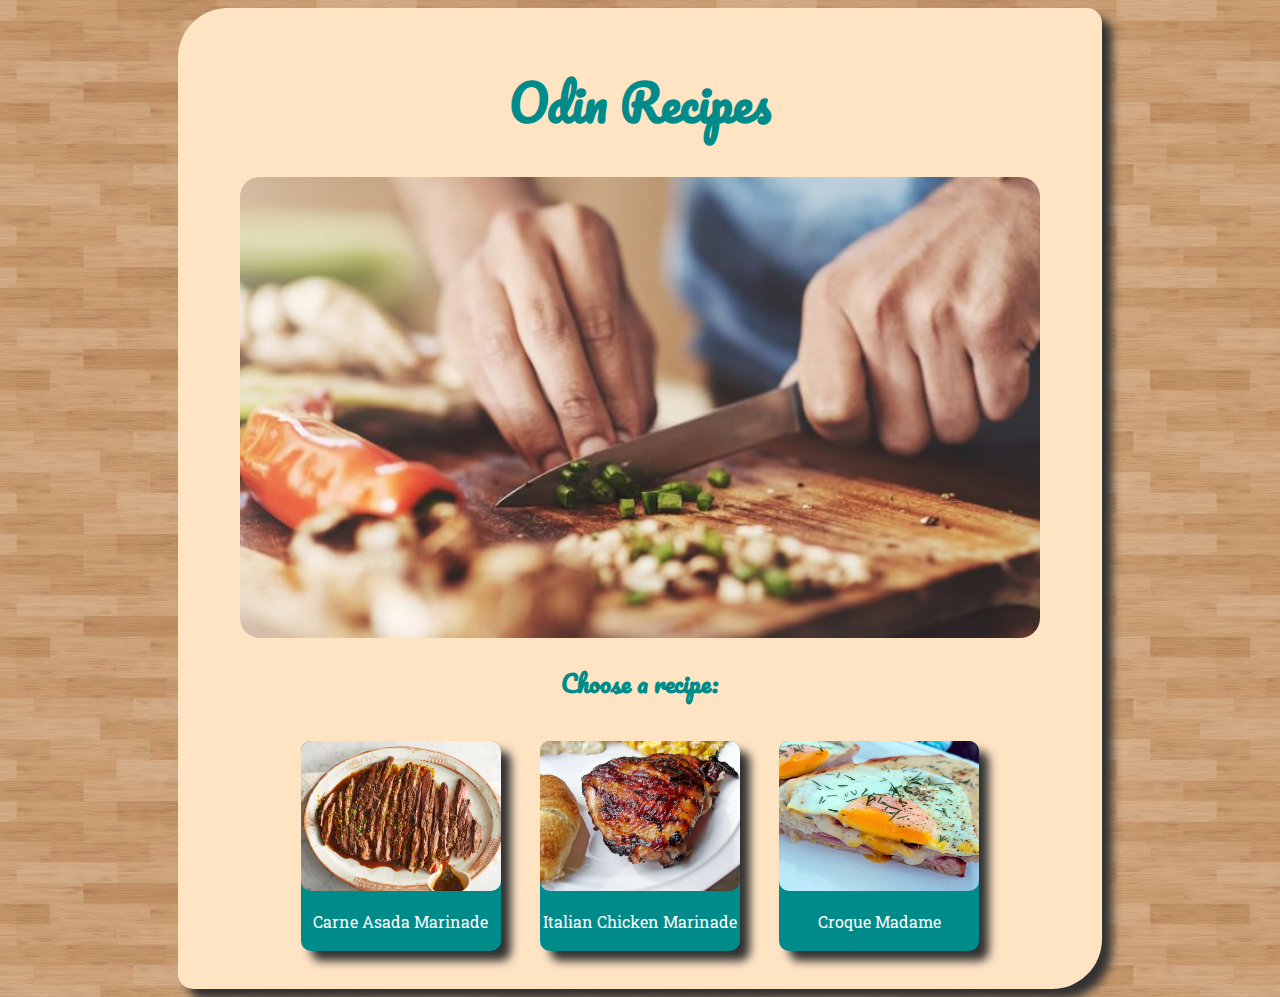
<file: index.html>
<!DOCTYPE html>
<html lang="en">
  <head>
    <meta charset="UTF-8">
    <meta http-equiv="X-UA-Compatible" content="IE=edge">
    <meta name="viewport" content="width=device-width, initial-scale=1.0">
    <title>Francesco's Odin Recipes</title>
    <link rel="stylesheet" href="styles.css">
    <link rel="preconnect" href="https://fonts.googleapis.com">
    <link rel="preconnect" href="https://fonts.gstatic.com" crossorigin>
    <link href="https://fonts.googleapis.com/css2?family=Pacifico&display=swap" rel="stylesheet">
    <link rel="preconnect" href="https://fonts.googleapis.com">
    <link rel="preconnect" href="https://fonts.gstatic.com" crossorigin>
    <link href="https://fonts.googleapis.com/css2?family=Roboto+Slab&display=swap" rel="stylesheet">
  </head>
  <body>
    <div class="container">
      <h1>Odin Recipes</h1>
      <div class="imgbox">
        <img class="image" src="images/cooking.jpg" alt="cooking image">
      </div>
      <h2>Choose a recipe:</h2>
      <div class="linkbox">
        <div class="links">
          <a href="recipes/carneAsadaMarinade/carneAsadaMarinade.html">
            <img src="images/carne-asada-marinade.jpg" alt="">
          </a>
          <p>Carne Asada Marinade</p>
        </div>
        <div class="links">
          <a href="recipes/italianChickenMarinade/italianChickenMarinade.html">
            <img src="images/italian-chicken-marinade.jpg" alt="">
          </a>
          <p>Italian Chicken Marinade</p>
        </div>
        <div class="links">
          <a href="recipes/croqueMadame/croqueMadame.html"><img src="images/croque-madame.jpg" alt=""></a>
          <p>Croque Madame</p>
        </div>
      </div>
    </div>
    </body>
</html>
</file>
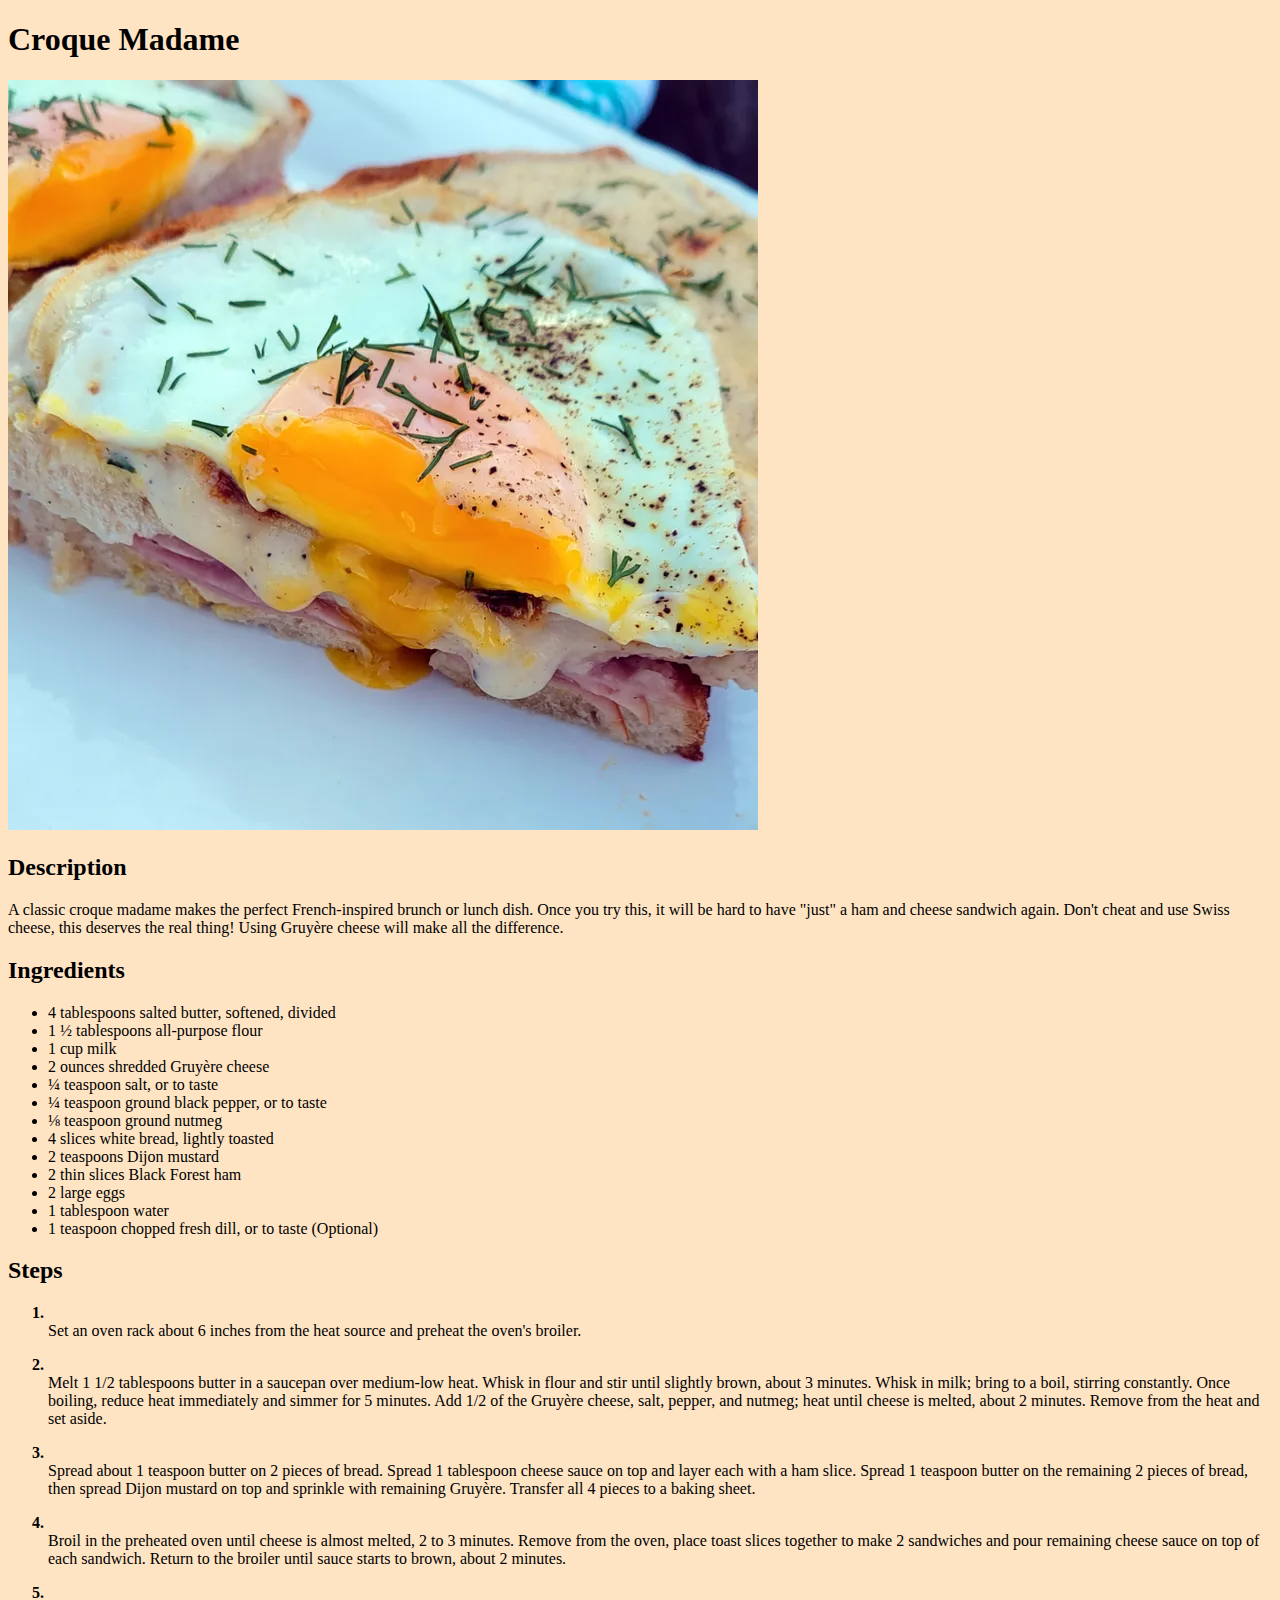
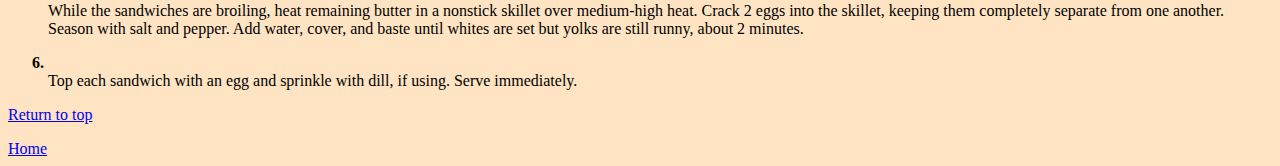
<file: recipes/croqueMadame.html>
<!DOCTYPE html>
<html lang="en">
    <head>
        <meta charset="UTF-8">
        <title>Recipe: Croque Madame</title>
        <link rel="stylesheet" href="croqueMadameStyles.css">
    </head>
    <body>
        <h1>Croque Madame</h1>
        <p>
            <img src="../images/croque-madame.jpg" alt="Croque Madame image">
        </p>
        <h2>Description</h2>
        <p>
            A classic croque madame makes the perfect French-inspired brunch or lunch dish. Once you try this, it will 
            be hard to have "just" a ham and cheese sandwich again. Don't cheat and use Swiss cheese, this deserves 
            the real thing! Using Gruyère cheese will make all the difference.
        </p>
        <h2>Ingredients</h2>
        <ul>
            <li>4 tablespoons salted butter, softened, divided</li>
            <li>1 ½ tablespoons all-purpose flour</li>
            <li>1 cup milk</li>
            <li>2 ounces shredded Gruyère cheese</li>
            <li>¼ teaspoon salt, or to taste</li>
            <li>¼ teaspoon ground black pepper, or to taste</li>
            <li>⅛ teaspoon ground nutmeg</li>
            <li>4 slices white bread, lightly toasted</li>
            <li>2 teaspoons Dijon mustard</li>
            <li>2 thin slices Black Forest ham</li>
            <li>2 large eggs</li>
            <li>1 tablespoon water</li>
            <li>1 teaspoon chopped fresh dill, or to taste (Optional)</li>
        </ul>
        <h2>Steps</h2>
        <ol>
            <strong><li></li></strong>
            Set an oven rack about 6 inches from the heat source and preheat the oven's broiler. 
            <p></p>

            <strong><li></li></strong>
            Melt 1 1/2 tablespoons butter in a saucepan over medium-low heat. Whisk in flour and stir until slightly 
            brown, about 3 minutes. Whisk in milk; bring to a boil, stirring constantly. Once boiling, reduce heat 
            immediately and simmer for 5 minutes. Add 1/2 of the Gruyère cheese, salt, pepper, and nutmeg; heat until 
            cheese is melted, about 2 minutes. Remove from the heat and set aside.
            <p></p>

            <strong><li></li></strong>
            Spread about 1 teaspoon butter on 2 pieces of bread. Spread 1 tablespoon cheese sauce on top and layer 
            each with a ham slice. Spread 1 teaspoon butter on the remaining 2 pieces of bread, then spread Dijon 
            mustard on top and sprinkle with remaining Gruyère. Transfer all 4 pieces to a baking sheet.
            <p></p>

            <strong><li></li></strong>
            Broil in the preheated oven until cheese is almost melted, 2 to 3 minutes. Remove from the oven, place 
            toast slices together to make 2 sandwiches and pour remaining cheese sauce on top of each sandwich. 
            Return to the broiler until sauce starts to brown, about 2 minutes.
            <p></p>

            <strong><li></li></strong>
            While the sandwiches are broiling, heat remaining butter in a nonstick skillet over medium-high heat. 
            Crack 2 eggs into the skillet, keeping them completely separate from one another. Season with salt and 
            pepper. Add water, cover, and baste until whites are set but yolks are still runny, about 2 minutes.
            <p></p>

            <strong><li></li></strong>
            Top each sandwich with an egg and sprinkle with dill, if using. Serve immediately.
            <p></p>

        </ol>
        <p><a href="#top">Return to top</a></p>
        <a href="../index.html">Home</a>
    </body>
</html>
</file>
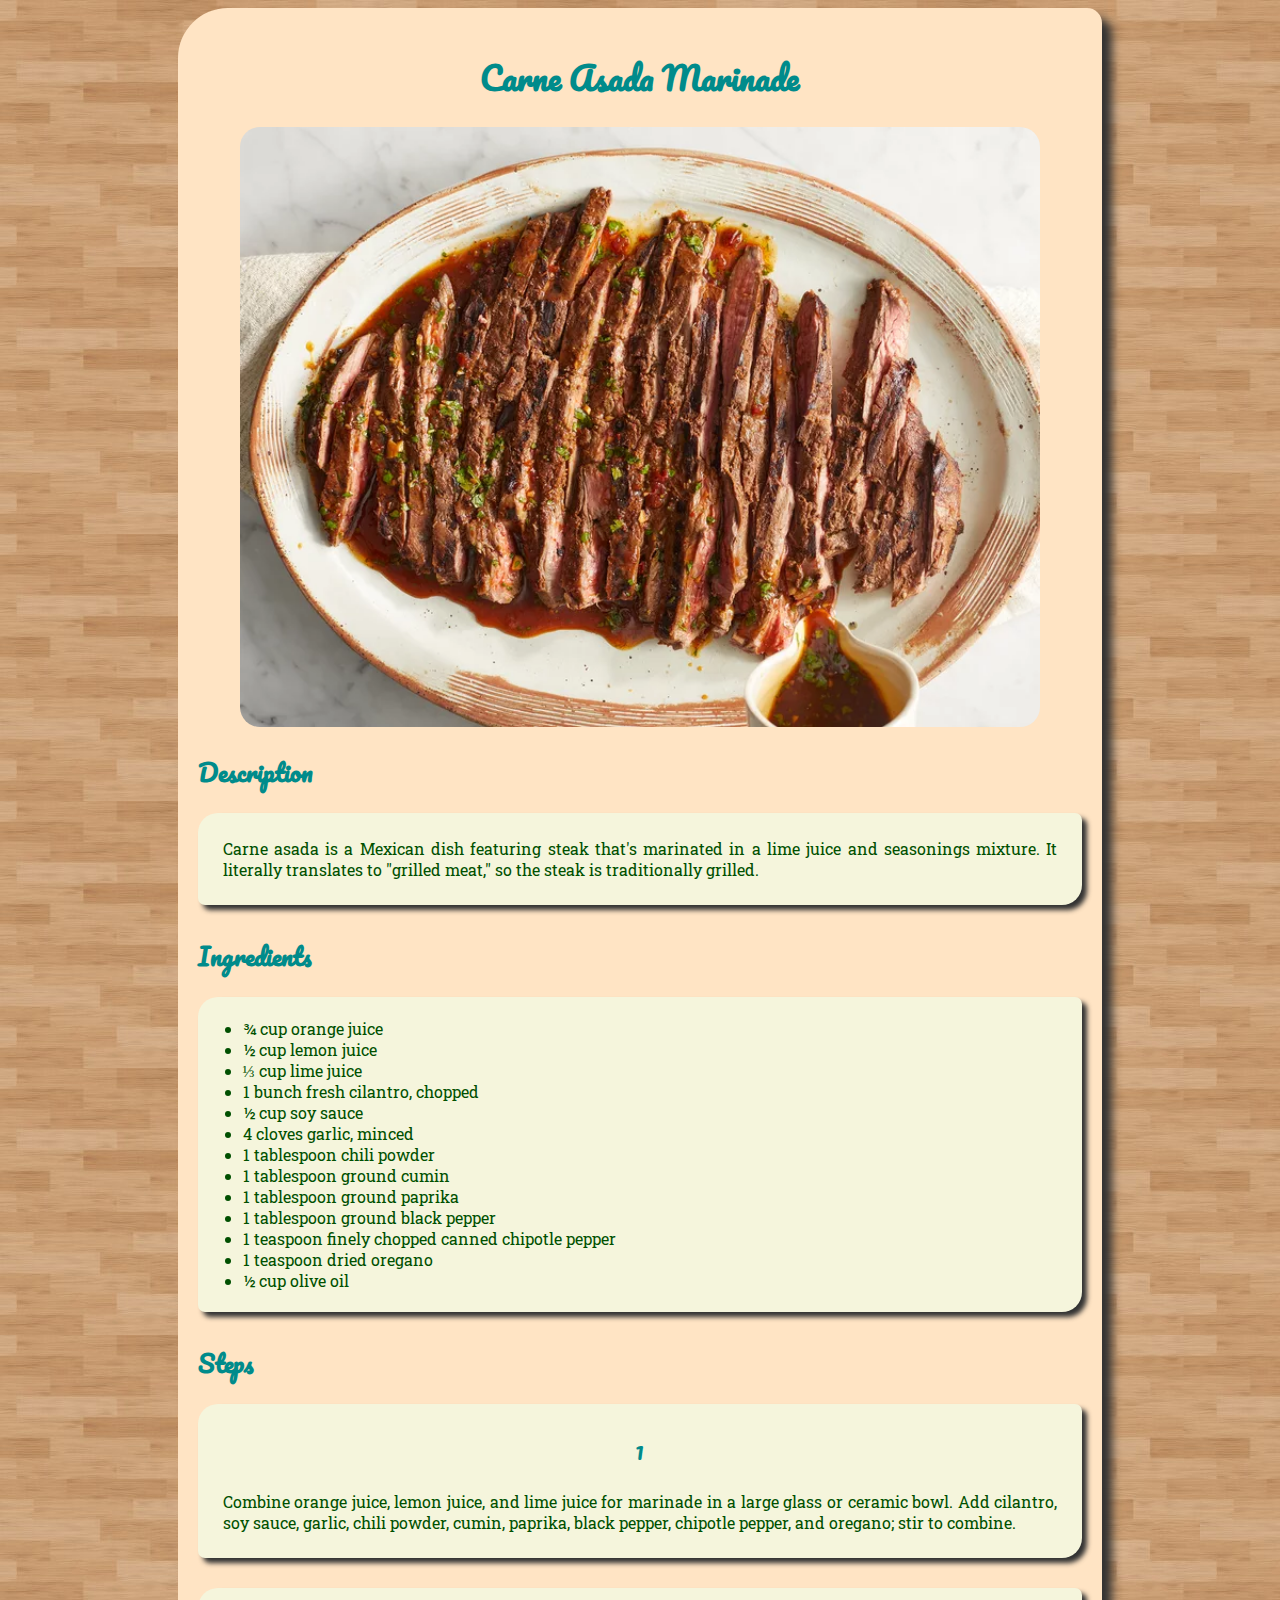
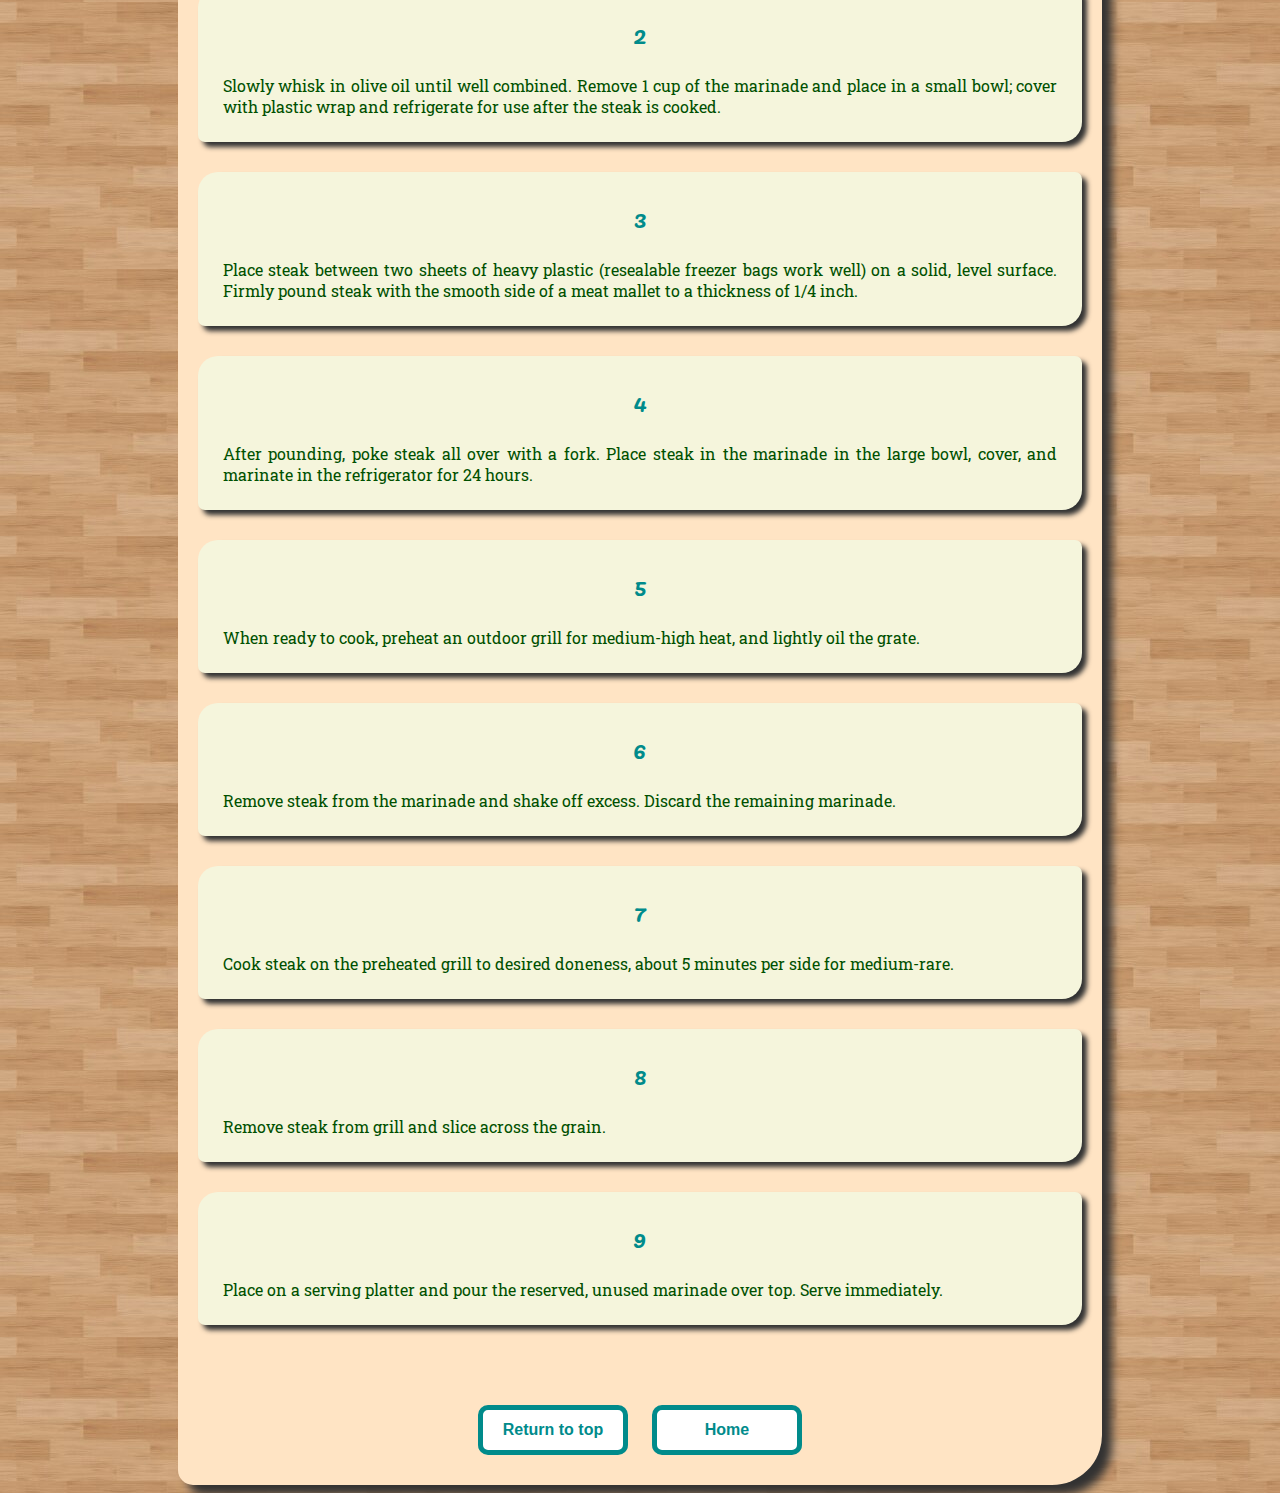
<file: recipes/carneAsadaMarinade/carneAsadaMarinade.html>
<!DOCTYPE html>
<html lang="en">
  <head>
    <meta charset="UTF-8">
    <meta http-equiv="X-UA-Compatible" content="IE=edge">
    <meta name="viewport" content="width=device-width, initial-scale=1.0">
    <title>Recipe: Carne Asada Marinade</title>
    <link rel="stylesheet" href="carneAsadaMarinadeStyles.css">
    <link rel="preconnect" href="https://fonts.googleapis.com">
    <link rel="preconnect" href="https://fonts.gstatic.com" crossorigin>
    <link href="https://fonts.googleapis.com/css2?family=Pacifico&display=swap" rel="stylesheet">
    <link rel="preconnect" href="https://fonts.googleapis.com">
    <link rel="preconnect" href="https://fonts.gstatic.com" crossorigin>
    <link href="https://fonts.googleapis.com/css2?family=Roboto+Slab&display=swap" rel="stylesheet">
  </head>
  <body>
    <div class="container">
      <h1>Carne Asada Marinade</h1>
      <div class="imgbox">
        <img class="image" src="../../images/carne-asada-marinade.jpg" alt="Carne Asada Marinade image">
      </div>
      <h2>Description</h2>
      <div class="paragraph">
        <p>
          Carne asada is a Mexican dish featuring steak that's marinated in a lime juice and seasonings mixture. 
          It literally translates to "grilled meat," so the steak is traditionally grilled.
        </p>
      </div>
      <h2>Ingredients</h2>
      <div class="paragraph">
        <ul>
          <li>¾ cup orange juice</li>
          <li>½ cup lemon juice</li>
          <li>⅓ cup lime juice</li>
          <li>1 bunch fresh cilantro, chopped</li>
          <li>½ cup soy sauce</li>
          <li>4 cloves garlic, minced</li>
          <li>1 tablespoon chili powder</li>
          <li>1 tablespoon ground cumin</li>
          <li>1 tablespoon ground paprika</li>
          <li>1 tablespoon ground black pepper</li>
          <li>1 teaspoon finely chopped canned chipotle pepper </li>
          <li>1 teaspoon dried oregano</li>
          <li>½ cup olive oil</li>
        </ul>
      </div>

      <h2>Steps</h2>

      <div class="paragraph">
        <p class="numbers">1</p>
        <p>
          Combine orange juice, lemon juice, and lime juice for marinade in a large glass or ceramic bowl. 
          Add cilantro, soy sauce, garlic, chili powder, cumin, paprika, black pepper, chipotle pepper, and oregano; 
          stir to combine.
        </p>
      </div>
      
      <div class="paragraph">
        <p class="numbers">2</p>
        <p>
          Slowly whisk in olive oil until well combined. Remove 1 cup of the marinade and place in a small bowl; 
          cover with plastic wrap and refrigerate for use after the steak is cooked.
        </p>
      </div>
      
      <div class="paragraph">
        <p class="numbers">3</p>
        <p>
          Place steak between two sheets of heavy plastic (resealable freezer bags work well) on a solid, level 
          surface. Firmly pound steak with the smooth side of a meat mallet to a thickness of 1/4 inch.
        </p>
      </div>
      
      <div class="paragraph">
        <p class="numbers">4</p>
        <p>
          After pounding, poke steak all over with a fork. Place steak in the marinade in the large bowl, cover, 
          and marinate in the refrigerator for 24 hours.
        </p>
      </div>
      
      <div class="paragraph">
        <p class="numbers">5</p>
        <p>
          When ready to cook, preheat an outdoor grill for medium-high heat, and lightly oil the grate.
        </p>
      </div>
      
      <div class="paragraph">
        <p class="numbers">6</p>
        <p>
          Remove steak from the marinade and shake off excess. Discard the remaining marinade.
        </p>
      </div>
      
      <div class="paragraph">
        <p class="numbers">7</p>
        <p>
          Cook steak on the preheated grill to desired doneness, about 5 minutes per side for medium-rare.
        </p>
      </div>
      
      <div class="paragraph">
        <p class="numbers">8</p>
        <p>
          Remove steak from grill and slice across the grain.
        </p>
      </div>
      
      <div class="paragraph">
        <p class="numbers">9</p>
        <p>
          Place on a serving platter and pour the reserved, unused marinade over top. Serve immediately.
        </p>
      </div>

      <div class="buttonsBox">
        <div class="button">
          <a href="#top">
            <button>
              Return to top
            </button>
          </a>
        </div>
        <div class="button">
          <a href="../../index.html">
            <button>
              Home
            </button>
          </a>
        </div>
      </div>

    </div>
  </body>
</html>
</file>
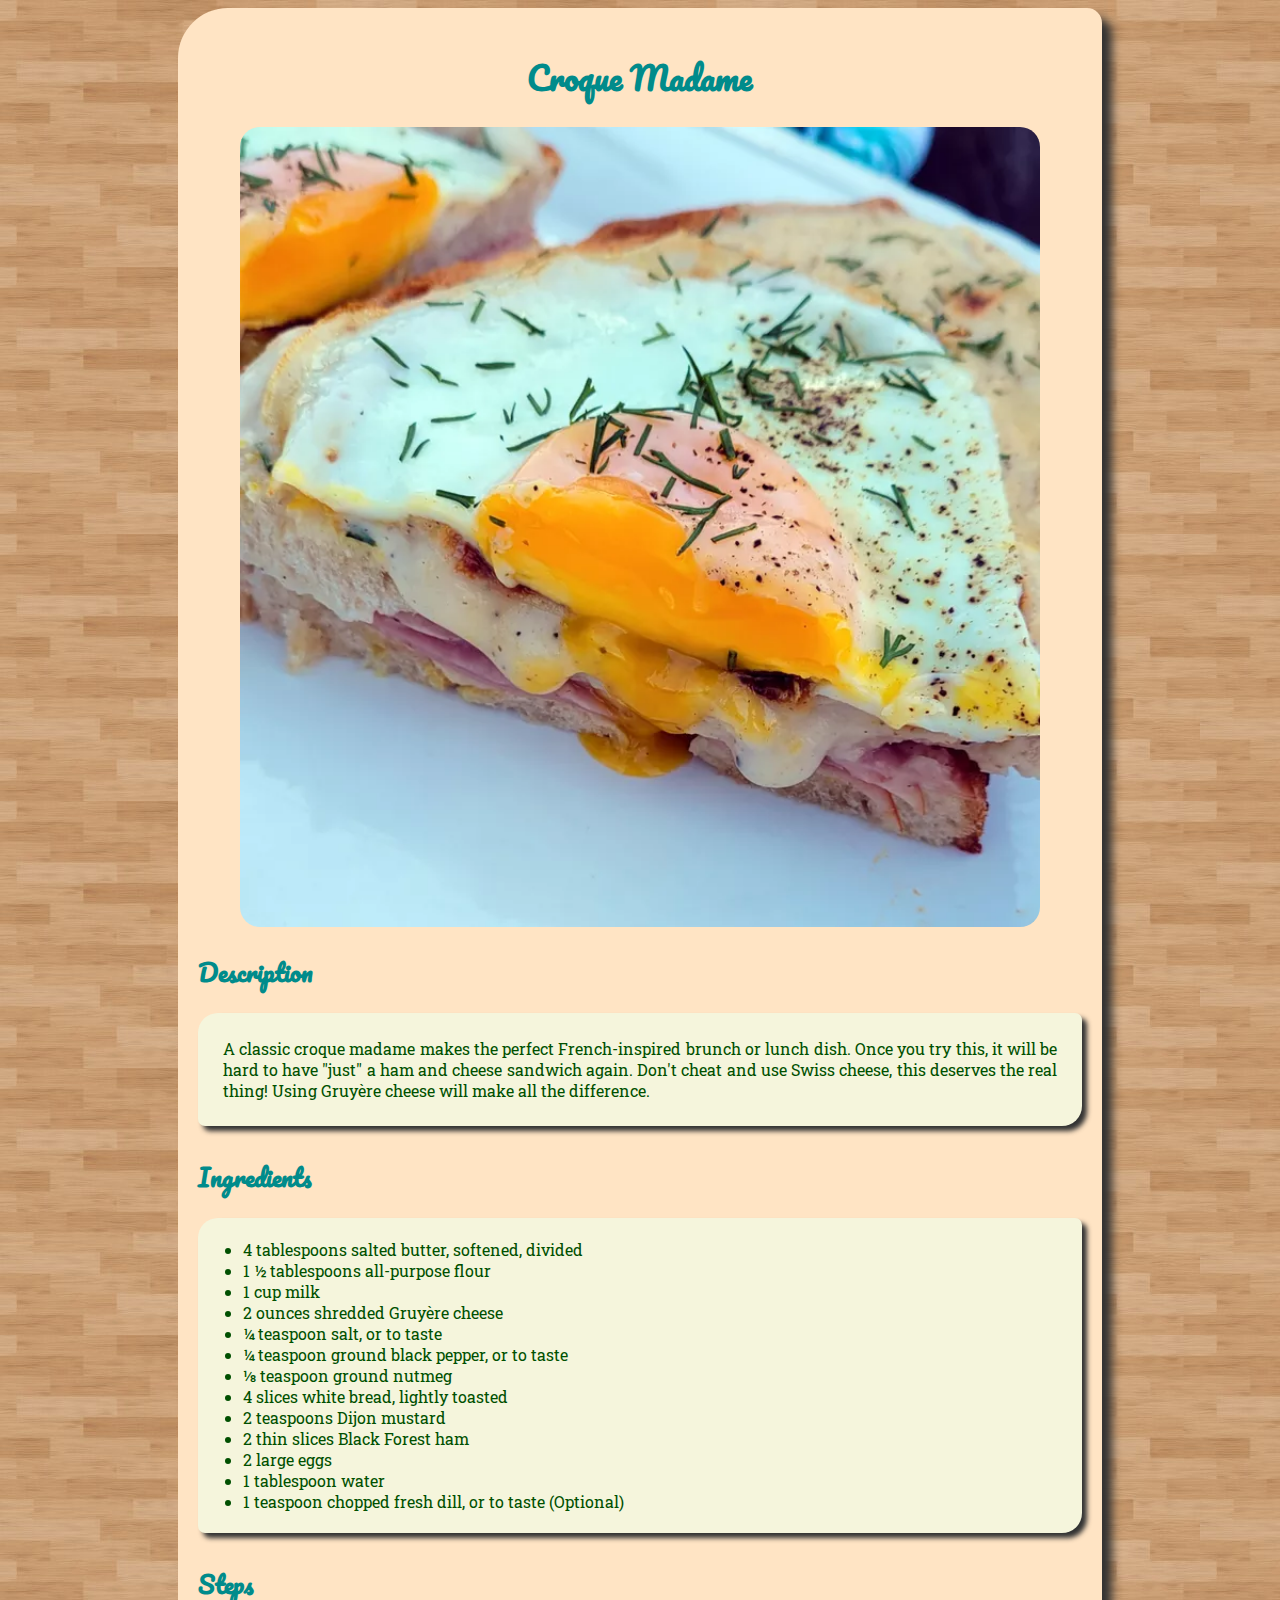
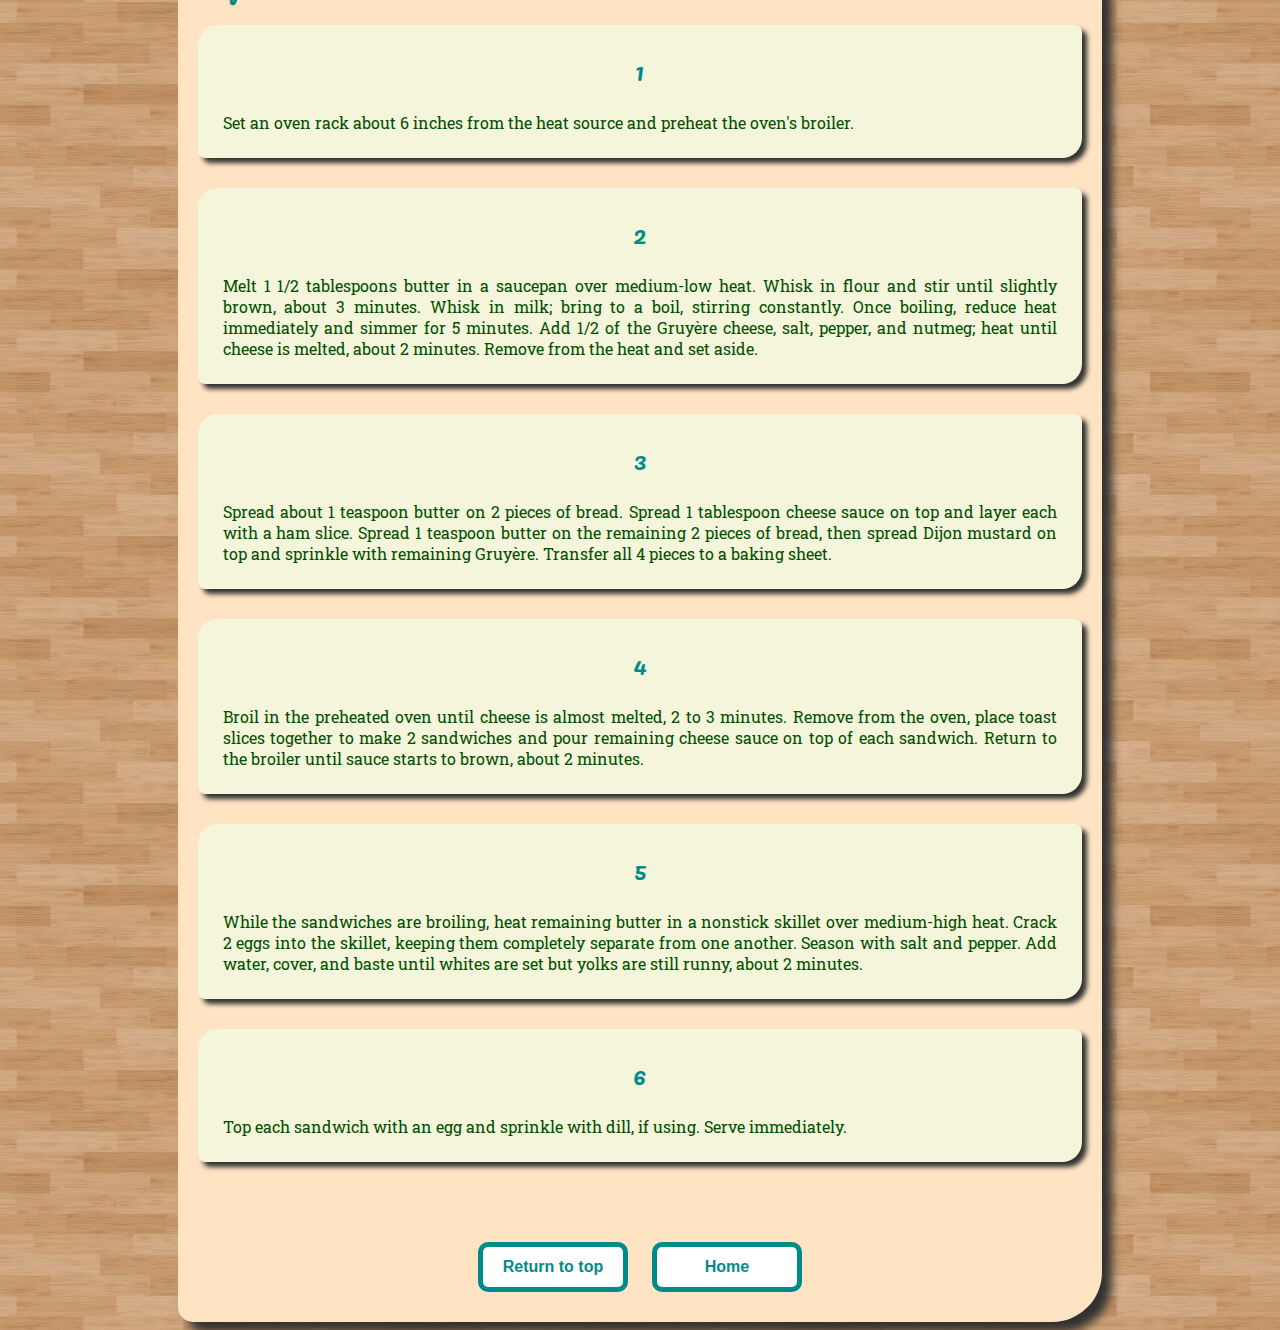
<file: recipes/croqueMadame/croqueMadame.html>
<!DOCTYPE html>
<html lang="en">
  <head>
    <meta charset="UTF-8">
    <meta http-equiv="X-UA-Compatible" content="IE=edge">
    <meta name="viewport" content="width=device-width, initial-scale=1.0">
    <title>Recipe: Croque Madame</title>
    <link rel="stylesheet" href="croqueMadameStyles.css">
    <link rel="preconnect" href="https://fonts.googleapis.com">
    <link rel="preconnect" href="https://fonts.gstatic.com" crossorigin>
    <link href="https://fonts.googleapis.com/css2?family=Pacifico&display=swap" rel="stylesheet">
    <link rel="preconnect" href="https://fonts.googleapis.com">
    <link rel="preconnect" href="https://fonts.gstatic.com" crossorigin>
    <link href="https://fonts.googleapis.com/css2?family=Roboto+Slab&display=swap" rel="stylesheet">
  </head>
  <body>
    <div class="container">
      <h1>Croque Madame</h1>
      <div class="imgbox">
        <img class="image" src="../../images/croque-madame.jpg" alt="Croque Madame image">
      </div>
      <h2>Description</h2>
      <div class="paragraph">
        <p>
          A classic croque madame makes the perfect French-inspired brunch or lunch dish. Once you try this, it will 
          be hard to have "just" a ham and cheese sandwich again. Don't cheat and use Swiss cheese, this deserves 
          the real thing! Using Gruyère cheese will make all the difference.
        </p>
      </div>
      <h2>Ingredients</h2>
      <div class="paragraph">
        <ul>
          <li>4 tablespoons salted butter, softened, divided</li>
          <li>1 ½ tablespoons all-purpose flour</li>
          <li>1 cup milk</li>
          <li>2 ounces shredded Gruyère cheese</li>
          <li>¼ teaspoon salt, or to taste</li>
          <li>¼ teaspoon ground black pepper, or to taste</li>
          <li>⅛ teaspoon ground nutmeg</li>
          <li>4 slices white bread, lightly toasted</li>
          <li>2 teaspoons Dijon mustard</li>
          <li>2 thin slices Black Forest ham</li>
          <li>2 large eggs</li>
          <li>1 tablespoon water</li>
          <li>1 teaspoon chopped fresh dill, or to taste (Optional)</li>
        </ul>
      </div>
      
      <h2>Steps</h2>
      
      <div class="paragraph">
        <p class="numbers">1</p>
        <p>
          Set an oven rack about 6 inches from the heat source and preheat the oven's broiler.
        </p>
      </div>

      <div class="paragraph">
        <p class="numbers">2</p>
        <p>
          Melt 1 1/2 tablespoons butter in a saucepan over medium-low heat. Whisk in flour and stir until slightly 
          brown, about 3 minutes. Whisk in milk; bring to a boil, stirring constantly. Once boiling, reduce heat 
          immediately and simmer for 5 minutes. Add 1/2 of the Gruyère cheese, salt, pepper, and nutmeg; heat until 
          cheese is melted, about 2 minutes. Remove from the heat and set aside.
        </p>
      </div>

      <div class="paragraph">
        <p class="numbers">3</p>
        <p>
          Spread about 1 teaspoon butter on 2 pieces of bread. Spread 1 tablespoon cheese sauce on top and layer 
          each with a ham slice. Spread 1 teaspoon butter on the remaining 2 pieces of bread, then spread Dijon 
          mustard on top and sprinkle with remaining Gruyère. Transfer all 4 pieces to a baking sheet.
        </p>
      </div>

      <div class="paragraph">
        <p class="numbers">4</p>
        <p>
          Broil in the preheated oven until cheese is almost melted, 2 to 3 minutes. Remove from the oven, place 
          toast slices together to make 2 sandwiches and pour remaining cheese sauce on top of each sandwich. 
          Return to the broiler until sauce starts to brown, about 2 minutes.
        </p>
      </div>

      <div class="paragraph">
        <p class="numbers">5</p>
        <p>
          While the sandwiches are broiling, heat remaining butter in a nonstick skillet over medium-high heat. 
          Crack 2 eggs into the skillet, keeping them completely separate from one another. Season with salt and 
          pepper. Add water, cover, and baste until whites are set but yolks are still runny, about 2 minutes.
        </p>
      </div>

      <div class="paragraph">
        <p class="numbers">6</p>
        <p>
          Top each sandwich with an egg and sprinkle with dill, if using. Serve immediately.
        </p>
      </div>

      <div class="buttonsBox">
        <div class="button">
          <a href="#top">
            <button>
              Return to top
            </button>
          </a>
        </div>
        <div class="button">
          <a href="../../index.html">
            <button>
              Home
            </button>
          </a>
        </div>
      </div>
    </div>
  </body>
</html>
</file>
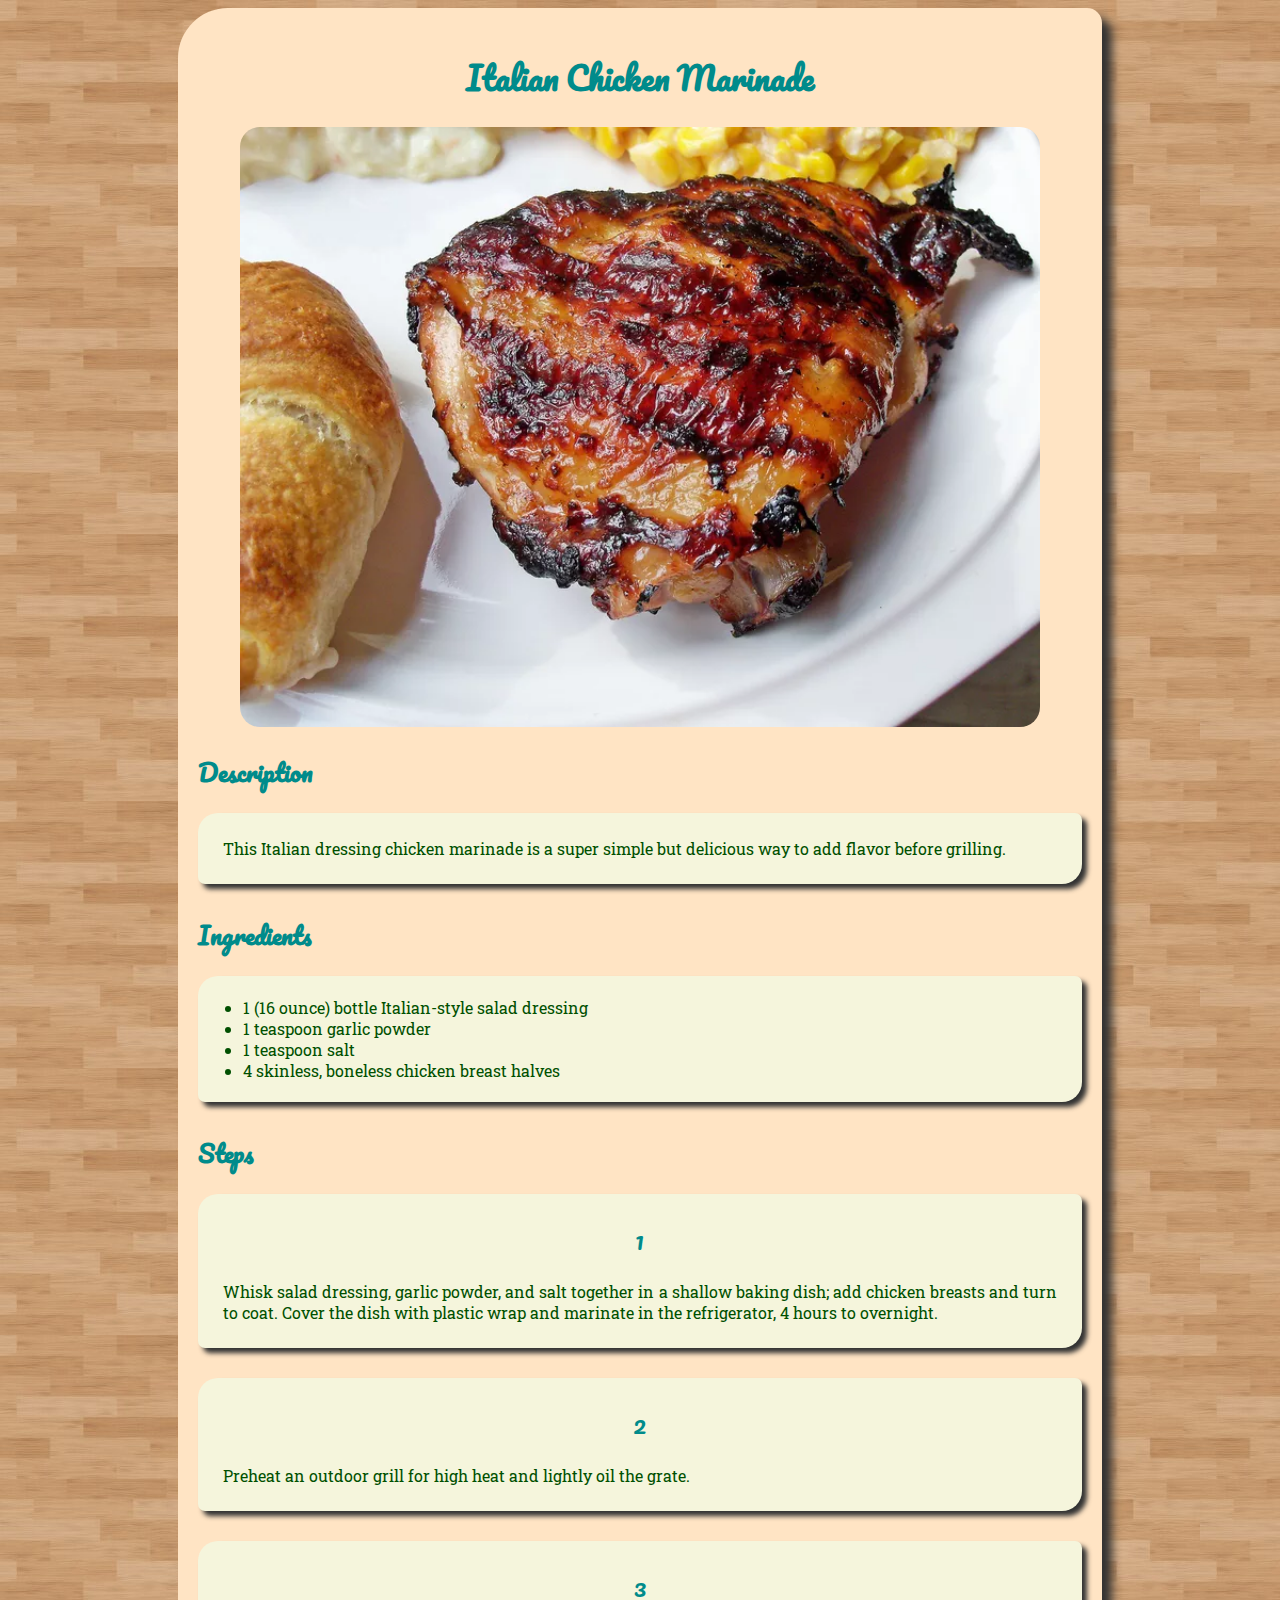
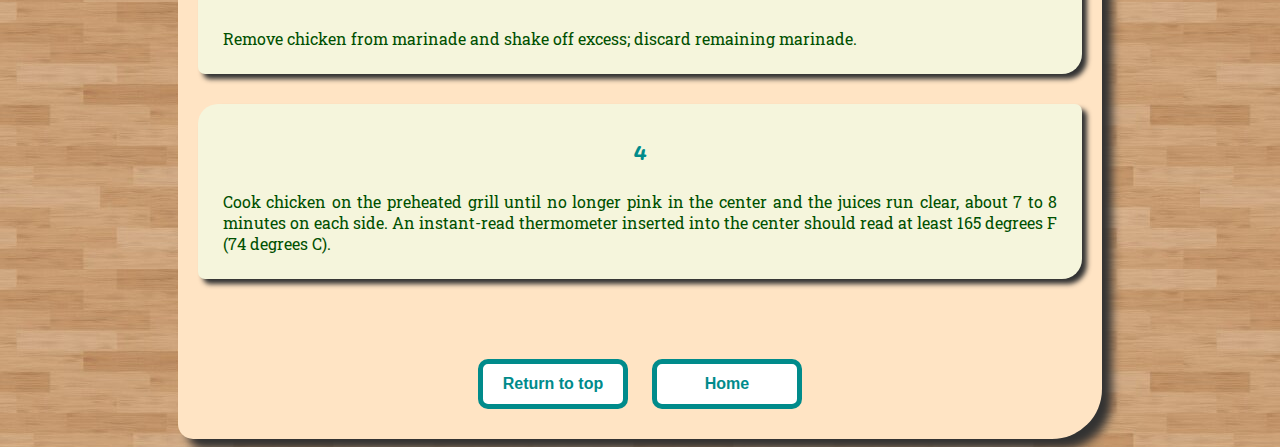
<file: recipes/italianChickenMarinade/italianChickenMarinade.html>
<!DOCTYPE html>
<html lang="en">
  <head>
    <meta charset="UTF-8">
    <meta http-equiv="X-UA-Compatible" content="IE=edge">
    <meta name="viewport" content="width=device-width, initial-scale=1.0">
    <title>Recipe: Italian Chicken Marinade</title>
    <link rel="stylesheet" href="italianChickenMarinadeStyles.css">
    <link rel="preconnect" href="https://fonts.googleapis.com">
    <link rel="preconnect" href="https://fonts.gstatic.com" crossorigin>
    <link href="https://fonts.googleapis.com/css2?family=Pacifico&display=swap" rel="stylesheet">
    <link rel="preconnect" href="https://fonts.googleapis.com">
    <link rel="preconnect" href="https://fonts.gstatic.com" crossorigin>
    <link href="https://fonts.googleapis.com/css2?family=Roboto+Slab&display=swap" rel="stylesheet">
  </head>
  <body>
    <div class="container">
      <h1>Italian Chicken Marinade</h1>
      <div class="imgbox">
        <img class="image" src="../../images/italian-chicken-marinade.jpg" alt="Italian Chicken Marinade image">
      </div>
      <h2>Description</h2>
      <div class="paragraph">
        <p>
          This Italian dressing chicken marinade is a super simple but delicious way to add flavor before grilling.
        </p>
      </div>
      <h2>Ingredients</h2>
      <div class="paragraph">
        <ul>
          <li>1 (16 ounce) bottle Italian-style salad dressing</li>
          <li>1 teaspoon garlic powder</li>
          <li>1 teaspoon salt</li>
          <li>4 skinless, boneless chicken breast halves</li>
        </ul>
      </div>
      
      <h2>Steps</h2>

      <div class="paragraph">
        <p class="numbers">1</p>
        <p>
          Whisk salad dressing, garlic powder, and salt together in a shallow baking dish; add chicken breasts and 
          turn to coat. Cover the dish with plastic wrap and marinate in the refrigerator, 4 hours to overnight.
        </p>
      </div>
      
      <div class="paragraph">
        <p class="numbers">2</p>
        <p>
          Preheat an outdoor grill for high heat and lightly oil the grate.
        </p>
      </div>
      
      <div class="paragraph">
        <p class="numbers">3</p>
        <p>
          Remove chicken from marinade and shake off excess; discard remaining marinade.
        </p>
      </div>
      
      <div class="paragraph">
        <p class="numbers">4</p>
        <p>
          Cook chicken on the preheated grill until no longer pink in the center and the juices run clear, about 7 
          to 8 minutes on each side. An instant-read thermometer inserted into the center should read at least 165 
          degrees F (74 degrees C).
        </p>
      </div>

      <div class="buttonsBox">
        <div class="button">
          <a href="#top">
            <button>
              Return to top
            </button>
          </a>
        </div>
        <div class="button">
          <a href="../../index.html">
            <button>
              Home
            </button>
          </a>
        </div>
      </div>
            
    </div>
  </body>
</html>
</file>
<file: styles.css>
body {
    background-image: url("images/wood-background.jpg");
}

.container{
    background: bisque;
    padding: 20px;
    width: 70%;
    max-width: 1000px;
    margin: auto;
    border-radius: 50px 15px;
    box-shadow: 10px 10px 10px rgb(50, 50, 50);
}

h1 {
    font-size: 48px;
}

h1,
h2 {
    text-align: center;
    color: darkcyan;
    font-family: 'Pacifico', sans-serif;
}

.imgbox {
    width: 100%;
    height: auto;
    text-align: center;
}

.image {
    width: 100%;
    max-width: 800px;
    height: auto;
    border: 0%;
    border-radius: 20px;
}

.links {
    width: 22%;
    text-align: center;
    list-style-position: inside;
    margin: auto;
    color: white;
    display: inline-block;
    margin: 2%;
    background-color: darkcyan;
    height: 210px;
    width: 200px;
    border-radius: 10px;
    box-shadow: 10px 10px 10px rgb(50, 50, 50);
    transition-property: transform;
    transition-duration: 0.3s;
    transition-timing-function: ease;
    transition-delay: 0s;
}

p {
    font-family: 'Roboto Slab', serif;
}

ul {
    font-family: 'Roboto Slab', serif;
}

.linkbox {
    text-align: center;
}

.linkbox img {
    height: 150px;
    width: 200px;
    border-radius: 10px;
}

.links:hover {
    transform: translateY(-10px);
}
</file>
<file: recipes/croqueMadameStyles.css>
body {
    background-color: bisque;
}
</file>
<file: recipes/carneAsadaMarinade/carneAsadaMarinadeStyles.css>
body {
    background-image: url("../../images/wood-background.jpg");
}

h1,
h2 {
    font-family: 'Pacifico', sans-serif;
    color: darkcyan;
}

h1 {
    text-align: center;
}

.container{
    background: bisque;
    padding: 20px;
    width: 70%;
    max-width: 1000px;
    margin: auto;
    border-radius: 50px 15px;
    box-shadow: 10px 10px 10px rgb(50, 50, 50);
}

.imgbox {
    width: 100%;
    height: auto;
    text-align: center;
}

.image {
    width: 100%;
    max-width: 800px;
    height: auto;
    border: 0%;
    border-radius: 20px;
}

.numbers {
    text-align: center;
    font-family: 'Pacifico', sans-serif;
    color: darkcyan;
    font-size: 24px;
}

p,
ul {
    text-align: justify;
    font-family: 'Roboto Slab', serif;
    color: rgb(0, 80, 0);
}

.paragraph {
    background-color: beige;
    padding: 5px;
    border-radius: 20px 7px;
    box-shadow: 5px 5px 5px rgb(50, 50, 50);
    margin-bottom: 30px;
}

.paragraph p {
    margin: 20px;
}

.buttonsBox {
    text-align: center;
}

.button {
    display: inline-block;
    margin-top: 50px;
    margin-bottom: 10px;
}

button {
    background-color: white;
    color: darkcyan;
    height: 50px;
    width: 150px;
    border: 5px solid;
    border-color: darkcyan;
    margin-inline: 10px;
    font-family: sans-serif;
    font-weight: bold;
    font-size: 16px;
    border-radius: 10px;
    transition-property: transform;
    transition-duration: 0.3s;
    transition-timing-function: ease;
    transition-delay: 0s;
}

button:hover {
    transform: translateY(-10px);
    background-color: darkcyan;
    color: white;
}
</file>
<file: recipes/croqueMadame/croqueMadameStyles.css>
body {
    background-image: url("../../images/wood-background.jpg");
}

h1,
h2 {
    font-family: 'Pacifico', sans-serif;
    color: darkcyan;
}

h1 {
    text-align: center;
}

.container{
    background: bisque;
    padding: 20px;
    width: 70%;
    max-width: 1000px;
    margin: auto;
    border-radius: 50px 15px;
    border-radius: 50px 15px;
    box-shadow: 10px 10px 10px rgb(50, 50, 50);
}

.imgbox {
    width: 100%;
    height: auto;
    text-align: center;
}

.image {
    width: 100%;
    max-width: 800px;
    height: auto;
    border: 0%;
    border-radius: 20px;
}

.numbers {
    text-align: center;
    font-family: 'Pacifico', sans-serif;
    color: darkcyan;
    font-size: 24px;
}

p,
ul {
    text-align: justify;
    font-family: 'Roboto Slab', serif;
    color: rgb(0, 80, 0);
}

.paragraph {
    background-color: beige;
    padding: 5px;
    border-radius: 20px 7px;
    box-shadow: 5px 5px 5px rgb(50, 50, 50);
    margin-bottom: 30px;
}

.paragraph p {
    margin: 20px;
}

.buttonsBox {
    text-align: center;
}

.button {
    display: inline-block;
    margin-top: 50px;
    margin-bottom: 10px;
}

button {
    background-color: white;
    color: darkcyan;
    height: 50px;
    width: 150px;
    border: 5px solid;
    border-color: darkcyan;
    margin-inline: 10px;
    font-family: sans-serif;
    font-weight: bold;
    font-size: 16px;
    border-radius: 10px;
    transition-property: transform;
    transition-duration: 0.3s;
    transition-timing-function: ease;
    transition-delay: 0s;
}

button:hover {
    transform: translateY(-10px);
    background-color: darkcyan;
    color: white;
}
</file>
<file: recipes/italianChickenMarinade/italianChickenMarinadeStyles.css>
body {
    background-image: url("../../images/wood-background.jpg");
}

h1,
h2 {
    font-family: 'Pacifico', sans-serif;
    color: darkcyan;
}

h1 {
    text-align: center;
}

.container{
    background: bisque;
    padding: 20px;
    width: 70%;
    max-width: 1000px;
    margin: auto;
    border-radius: 50px 15px;
    border-radius: 50px 15px;
    box-shadow: 10px 10px 10px rgb(50, 50, 50);
}

.imgbox {
    width: 100%;
    height: auto;
    text-align: center;
}

.image {
    width: 100%;
    max-width: 800px;
    height: auto;
    border: 0%;
    border-radius: 20px;
}

.numbers {
    text-align: center;
    font-family: 'Pacifico', sans-serif;
    color: darkcyan;
    font-size: 24px;
}

p,
ul {
    text-align: justify;
    font-family: 'Roboto Slab', serif;
    color: rgb(0, 80, 0);
}

.paragraph {
    background-color: beige;
    padding: 5px;
    border-radius: 20px 7px;
    box-shadow: 5px 5px 5px rgb(50, 50, 50);
    margin-bottom: 30px;
}

.paragraph p {
    margin: 20px;
}

.buttonsBox {
    text-align: center;
}

.button {
    display: inline-block;
    margin-top: 50px;
    margin-bottom: 10px;
}

button {
    background-color: white;
    color: darkcyan;
    height: 50px;
    width: 150px;
    border: 5px solid;
    border-color: darkcyan;
    margin-inline: 10px;
    font-family: sans-serif;
    font-weight: bold;
    font-size: 16px;
    border-radius: 10px;
    transition-property: transform;
    transition-duration: 0.3s;
    transition-timing-function: ease;
    transition-delay: 0s;
}

button:hover {
    transform: translateY(-10px);
    background-color: darkcyan;
    color: white;
}
</file>
